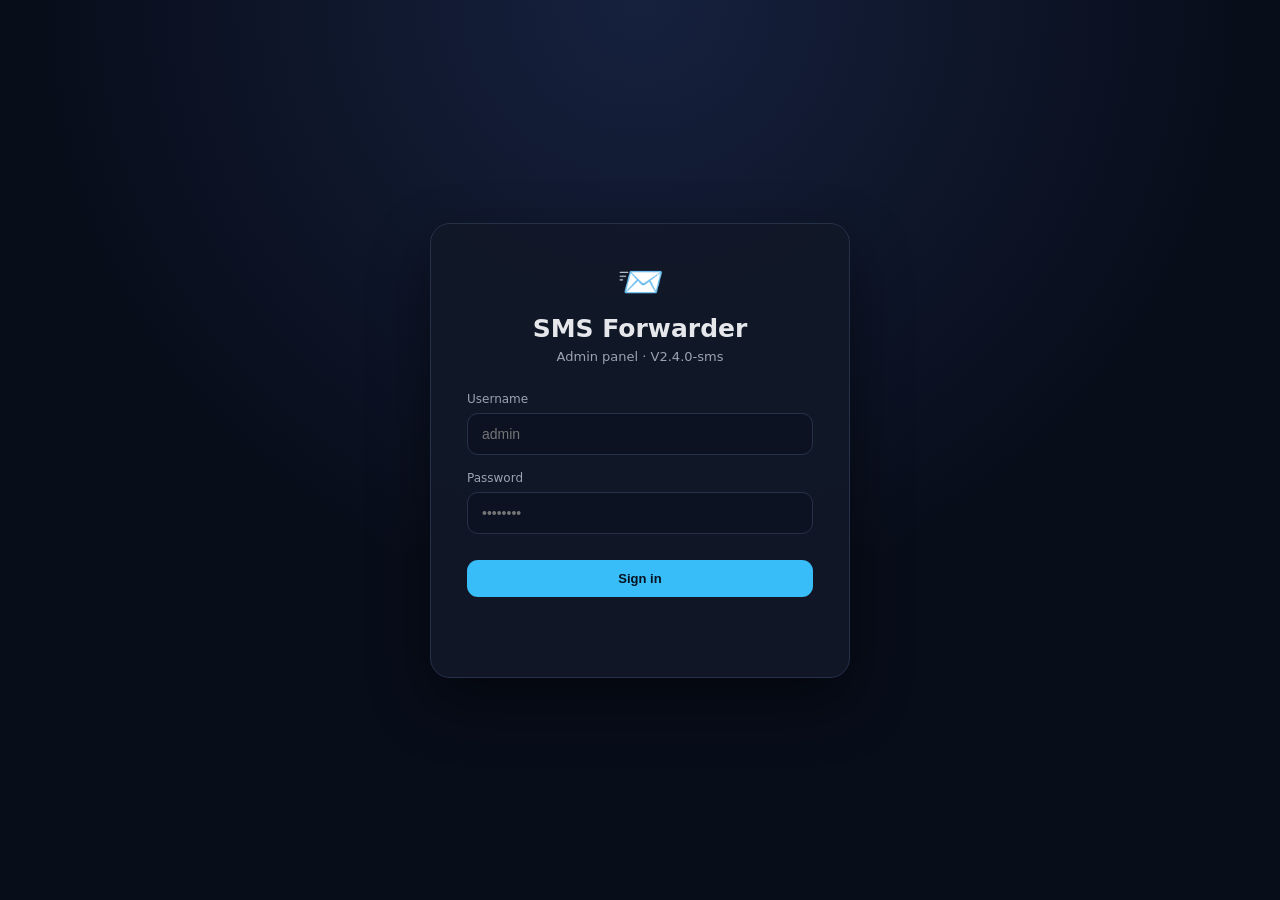
<file: index.html>
<!doctype html>
<html lang="en">
  <head>
    <meta charset="utf-8" />
    <meta name="viewport" content="width=device-width, initial-scale=1" />
    <title>SMS Forwarder Admin</title>
    <link rel="stylesheet" href="style.css?v=5" />
  </head>
  <body>
    <div id="loginView" class="auth">
      <div class="auth-card">
        <div class="brand">📨</div>
        <h1>SMS Forwarder</h1>
        <p class="sub">Admin panel · V2.4.0-sms</p>
        <label for="username">Username</label>
        <input id="username" type="text" autocomplete="username" placeholder="admin" />
        <label for="password">Password</label>
        <input id="password" type="password" autocomplete="current-password" placeholder="••••••••" />
        <button id="loginBtn" class="primary" type="button">Sign in</button>
        <p id="loginError" class="error"></p>
      </div>
    </div>

    <div id="appView" class="app hidden">
      <header class="topbar">
        <div>
          <h1>SMS Forwarder Admin</h1>
          <p class="sub">
            Status: <span id="status" class="err">Connecting..</span>
            · <span id="statusDetail" class="hint">Loading…</span>
            · Messages are kept in this browser
          </p>
        </div>
        <div class="row">
          <button id="reloadBtn" class="ghost" type="button">Reload</button>
          <button id="logoutBtn" class="ghost" type="button">Sign out</button>
        </div>
      </header>

      <main>
        <section class="panel">
          <div class="panel-head">
            <h2>Channels</h2>
            <span class="hint">Create a code, then enter it in the app</span>
          </div>
          <div class="row">
            <input id="channelName" type="text" placeholder="Channel name (optional), e.g. Phone 2" />
            <button id="createChannelBtn" class="primary" type="button">Create channel code</button>
          </div>
          <div id="channelList" class="channel-list"></div>
        </section>

        <section class="panel">
          <div class="panel-head">
            <h2>Messages</h2>
            <span id="stats" class="hint"></span>
          </div>
          <div class="row">
            <input id="search" type="search" placeholder="Search sender or message…" />
            <select id="channelFilter">
              <option value="all">All channels</option>
            </select>
            <button id="refreshBtn" class="ghost" type="button">Refresh</button>
            <button id="clearBtn" class="danger" type="button">Delete all</button>
          </div>
          <div id="messages" class="messages"></div>
        </section>
      </main>
    </div>

    <script src="app.js?v=5"></script>
  </body>
</html>
</file>
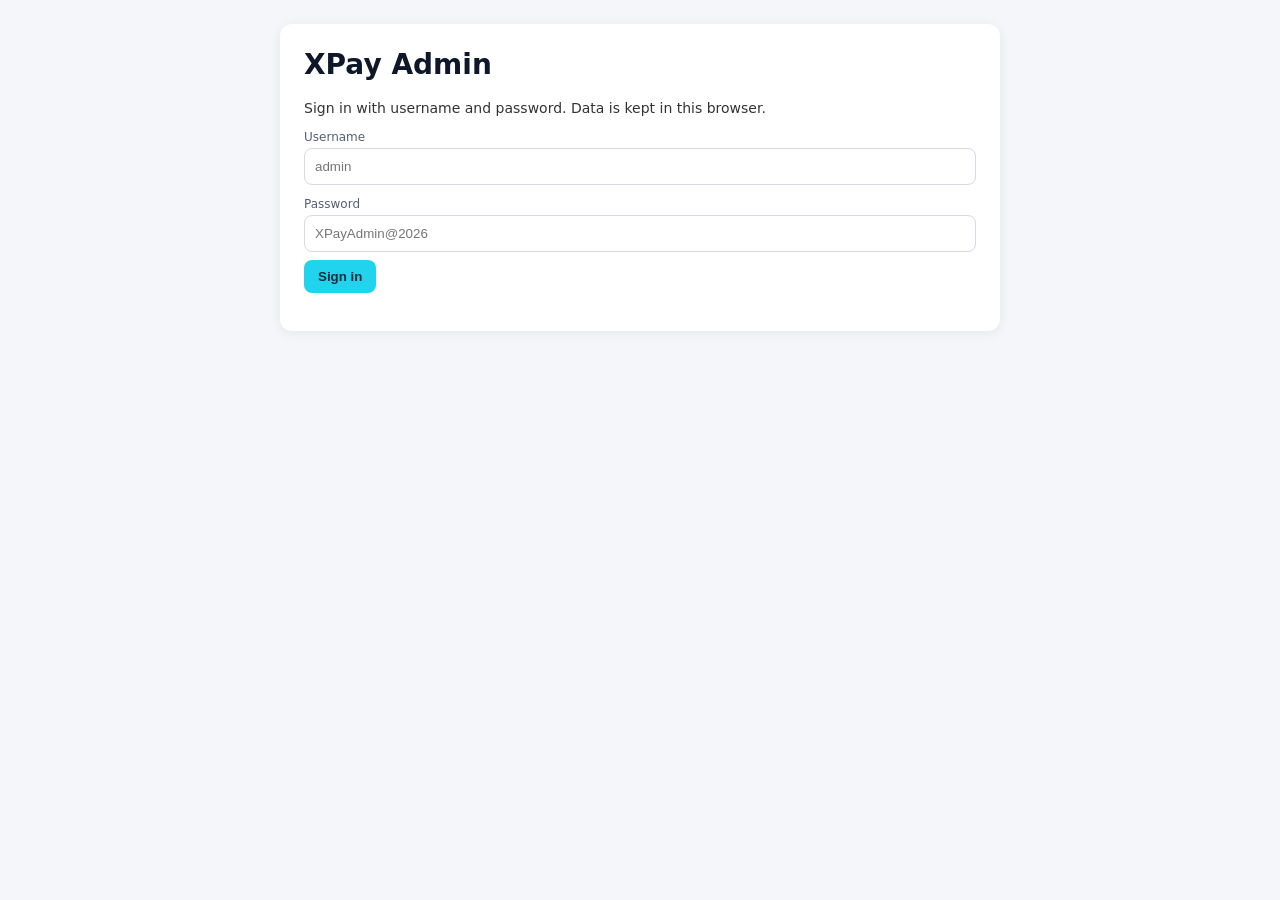
<file: xpay/index.html>
<!doctype html>
<html lang="en">
<head>
  <meta charset="utf-8"/>
  <meta name="viewport" content="width=device-width,initial-scale=1"/>
  <title>XPay Admin</title>
  <link rel="stylesheet" href="style.css?v=1"/>
</head>
<body>
  <div id="login" class="card">
    <h1>XPay Admin</h1>
    <p>Sign in with username and password. Data is kept in this browser.</p>
    <label>Username</label>
    <input id="user" placeholder="admin"/>
    <label>Password</label>
    <input id="pass" type="password" placeholder="XPayAdmin@2026"/>
    <button id="loginBtn">Sign in</button>
    <p id="loginError" class="error"></p>
  </div>

  <div id="app" class="hidden">
    <header>
      <h1>XPay Admin</h1>
      <div>
        <span id="conn">Demo</span>
        <button id="refresh">Refresh</button>
        <button id="logout">Sign out</button>
      </div>
    </header>
    <nav>
      <button data-section="users" class="active">Users</button>
      <button data-section="deposits">Deposits</button>
      <button data-section="withdrawals">Withdrawals</button>
      <button data-section="bets">Bets</button>
      <button data-section="games">Games</button>
      <button data-section="settings">Settings</button>
    </nav>
    <section id="panel">
      <div class="card">
        <h2 id="sectionTitle">Users</h2>
        <p id="sectionInfo" class="muted">Loading data…</p>
        <button id="addRow">Add record</button>
        <table><thead id="thead"></thead><tbody id="tbody"></tbody></table>
      </div>
    </section>
  </div>
  <script src="app.js?v=4"></script>
</body>
</html>
</file>
<file: style.css>
:root {
  --bg: #080d1a;
  --panel: #111827;
  --border: #263149;
  --text: #e5e7eb;
  --muted: #9ca3af;
  --accent: #38bdf8;
  --green: #34d399;
  --red: #f87171;
}

* { box-sizing: border-box; }

body {
  margin: 0;
  min-height: 100vh;
  background: radial-gradient(circle at top, #16213e 0%, var(--bg) 55%);
  color: var(--text);
  font-family: Inter, system-ui, -apple-system, "Segoe UI", sans-serif;
}

.hidden { display: none !important; }

/* ---------------------------------------------------------------- login */

.auth {
  min-height: 100vh;
  display: grid;
  place-items: center;
  padding: 24px;
}

.auth-card {
  width: min(420px, 100%);
  background: rgba(17, 24, 39, 0.9);
  border: 1px solid var(--border);
  border-radius: 20px;
  padding: 36px;
  box-shadow: 0 24px 60px rgba(0, 0, 0, 0.45);
}

.auth-card .brand { font-size: 38px; text-align: center; }
.auth-card h1 { margin: 10px 0 0; font-size: 25px; text-align: center; }
.auth-card .sub { text-align: center; margin-bottom: 28px; }

label {
  display: block;
  font-size: 12px;
  color: var(--muted);
  margin: 16px 0 7px;
}

input, select {
  width: 100%;
  background: #0c1222;
  border: 1px solid var(--border);
  border-radius: 11px;
  color: var(--text);
  padding: 12px 14px;
  font-size: 14px;
  outline: none;
}

input:focus, select:focus { border-color: var(--accent); }

button {
  border: 0;
  border-radius: 11px;
  padding: 11px 16px;
  font-size: 13px;
  font-weight: 600;
  cursor: pointer;
  color: #06121f;
}

button.primary { background: var(--accent); }
button.ghost { background: #1f2937; color: var(--text); }
button.danger { background: #7f1d1d; color: #fff; }
button.small { padding: 6px 10px; font-size: 11px; }
button:hover { filter: brightness(1.12); }

.auth-card button { width: 100%; margin-top: 26px; }

.error { color: var(--red); font-size: 13px; min-height: 18px; }
.ok { color: var(--green); }
.err { color: var(--red); }

/* ------------------------------------------------------------ dashboard */

.app { max-width: 1040px; margin: 0 auto; padding: 28px 20px 60px; }

.topbar {
  display: flex;
  align-items: center;
  justify-content: space-between;
  gap: 16px;
  margin-bottom: 24px;
}

.topbar h1 { margin: 0; font-size: 24px; }
.sub { color: var(--muted); font-size: 13px; margin: 6px 0 0; }

.panel {
  background: rgba(17, 24, 39, 0.75);
  border: 1px solid var(--border);
  border-radius: 18px;
  padding: 20px;
  margin-bottom: 22px;
}

.panel-head {
  display: flex;
  justify-content: space-between;
  align-items: baseline;
  gap: 12px;
  margin-bottom: 16px;
}

.panel h2 { margin: 0; font-size: 17px; }
.hint { color: var(--muted); font-size: 12px; }

.row { display: flex; gap: 10px; flex-wrap: wrap; }
.row input { flex: 1; min-width: 200px; }
.row select { width: auto; min-width: 160px; }

.channel-list { margin-top: 14px; border-top: 1px solid var(--border); }

.channel-row {
  display: flex;
  align-items: center;
  gap: 10px;
  flex-wrap: wrap;
  padding: 13px 2px;
  border-bottom: 1px solid rgba(38, 49, 79, 0.7);
}

.channel-code {
  font-family: ui-monospace, SFMono-Regular, Menlo, monospace;
  font-weight: 700;
  color: var(--accent);
  letter-spacing: 0.6px;
}

.channel-name { color: var(--muted); font-size: 12px; }
.spacer { flex: 1; }
.disabled { opacity: 0.5; }
.empty { color: var(--muted); font-size: 13px; padding: 20px 2px; }

.messages { margin-top: 16px; display: flex; flex-direction: column; gap: 12px; }

.msg {
  background: #0d1425;
  border: 1px solid var(--border);
  border-radius: 14px;
  padding: 15px 17px;
}

.msg.unread { border-left: 3px solid var(--accent); }
.msg-head { display: flex; justify-content: space-between; gap: 10px; }
.msg-from { font-weight: 700; font-size: 14px; }
.msg-time { color: var(--muted); font-size: 12px; }
.msg-body { margin: 9px 0; white-space: pre-wrap; word-break: break-word; font-size: 14px; }
.msg-foot { display: flex; gap: 8px; flex-wrap: wrap; }

.tag {
  background: #1f2937;
  color: var(--muted);
  border-radius: 999px;
  padding: 4px 9px;
  font-size: 11px;
}

.tag.channel { color: var(--accent); }

@media (max-width: 640px) {
  .topbar { align-items: flex-start; flex-direction: column; }
  .panel-head { flex-direction: column; }
}
</file>
<file: xpay/style.css>
* { box-sizing: border-box; }
body { margin: 0; font: 14px system-ui, sans-serif; background: #f4f6fa; color: #333; }
.hidden { display: none !important; }
.card { background: #fff; border-radius: 12px; padding: 24px; margin: 24px auto; max-width: 720px; box-shadow: 0 2px 12px #0001; }
h1 { color: #0f172a; margin-top: 0; }
label { display: block; margin: 12px 0 4px; color: #555e74; font-size: 12px; }
input { width: 100%; padding: 10px; border: 1px solid #d5d9e2; border-radius: 8px; }
button { background: #22d3ee; border: 0; border-radius: 8px; padding: 9px 14px; cursor: pointer; margin: 8px 4px 0 0; color: #082f3a; font-weight: 600; }
button:hover { filter: brightness(.95); }
.error { color: #d33; }
.muted { color: #989ead; }
header { background: #0f172a; color: #fff; padding: 16px 24px; display: flex; justify-content: space-between; align-items: center; }
header h1 { margin: 0; font-size: 18px; color: #fff; }
header button { background: #1e293b; color: #fff; }
#conn { color: #22d3ee; margin-right: 12px; }
nav { background: #fff; padding: 8px 24px; border-bottom: 1px solid #ededed; }
nav button { background: transparent; color: #555e74; border-radius: 0; border-bottom: 2px solid transparent; }
nav button.active { color: #0891b2; border-bottom-color: #22d3ee; }
section { max-width: 1100px; margin: 0 auto; padding: 0 24px; }
table { width: 100%; border-collapse: collapse; margin-top: 16px; }
th, td { text-align: left; padding: 10px; border-bottom: 1px solid #ededed; }
th { color: #555e74; font-size: 12px; }
</file>
